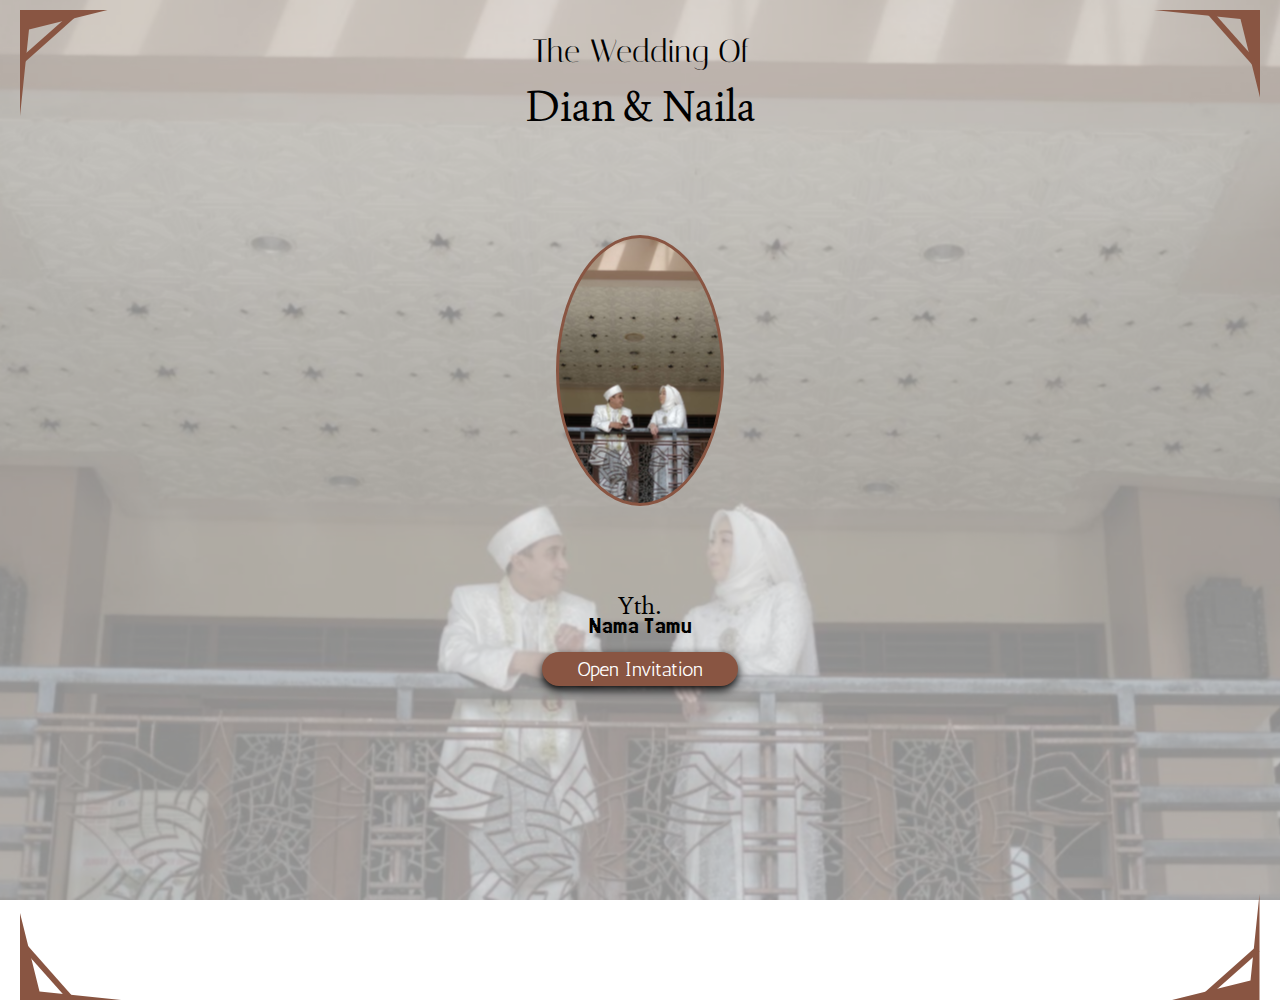
<file: index.html>
<!DOCTYPE html>
<html lang="en">
<head>
    <meta charset="UTF-8">
    <meta name="viewport" content="width=device-width, initial-scale=1.0">
    <title>Undangan Pernikahan</title>
    <link rel="stylesheet" href="page/style.css">
    <link href="https://fonts.googleapis.com/css2?family=Italiana&display=swap" rel="stylesheet">
    <link href="https://fonts.googleapis.com/css2?family=Joan&display=swap" rel="stylesheet">
    <link href="https://fonts.googleapis.com/css2?family=Jersey+20&display=swap" rel="stylesheet">
    <link href="https://fonts.googleapis.com/css2?family=Antic&display=swap" rel="stylesheet">

</head>
    <img src="aset/Group-1-bingkai.svg" alt="bingkai-1" class="bingkai-1">
    <img src="aset/Group-2-bingkai.svg" alt="bingkai-2" class="bingkai-2">
    <img src="aset/Group-3-bingkai.svg" alt="bingkai-3" class="bingkai-3">
    <img src="aset/Group-4-bingkai.svg" alt="bingkai-4" class="bingkai-4">
   
   <div class="cover">
    <div class="container-p1">
    <p>The Wedding Of</p>
</div>

    <div class="container-p2">
    <p>Dian & Naila</p>
</div>
</div>

<div class="foto-mempelai">
    <Img src="aset/foto-mempelai.svg" alt="foto-mempelai" class="foto-mempelai">
</div>

<div class="container-1">
    <P>Yth.</P>
</div>
<div class="container-2">
    <p>Nama Tamu</p>
</div>

<div class="button-oi">
    <a href="page/opening.html"><button class="btn-1">Open Invitation</button></a>
</div>
</body>
</html>
</file>
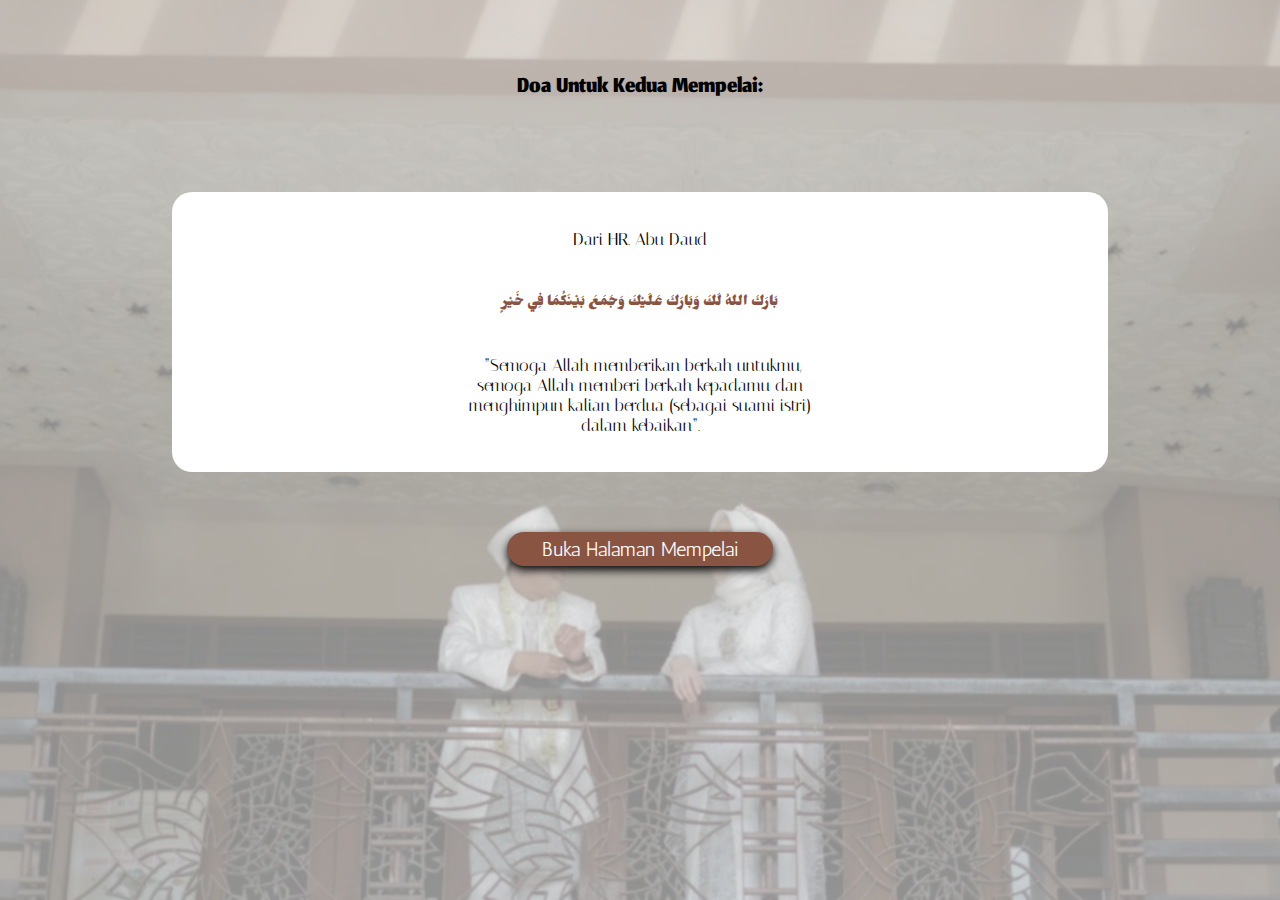
<file: page/opening.html>
<!DOCTYPE html>
<html lang="en">
<head>
    <meta charset="UTF-8">
    <meta name="viewport" content="width=device-width, initial-scale=1.0">
    <title>Acara</title>
    <link rel="stylesheet" href="../page/style.css">
    <link href="https://fonts.googleapis.com/css2?family=Italiana&display=swap" rel="stylesheet">
    <link href="https://fonts.googleapis.com/css2?family=Instrument+Serif:ital@0;1&display=swap" rel="stylesheet">
    <link href="https://fonts.googleapis.com/css2?family=Jomhuria&display=swap" rel="stylesheet">
    <link href="https://fonts.googleapis.com/css2?family=Antic&display=swap" rel="stylesheet">
</head>
<body>
    <p class="doa">Doa Untuk Kedua Mempelai:</p>
    <div class="containeracara">
    <div class="jfbjdsf">
        <P class="dari">Dari HR. Abu Daud</P>
        <P class="hadis">بَارَكَ اللهُ لَكَ وَبَارَكَ عَلَيْكَ وَجَمَعَ بَيْنَكُمَا فِي خَيْرٍ</P>
        <p class="arti"> ”Semoga Allah memberikan berkah untukmu,<br> semoga Allah memberi berkah kepadamu dan<br> menghimpun kalian berdua (sebagai suami istri)<br> dalam kebaikan”.</p>
</div>
</div>
<div class="buton-acara">
    <a href="../page/btn-opening.html"><button class="btn-opening">Buka Halaman Mempelai</button> </a>
</div>
</body>
</html>
</file>
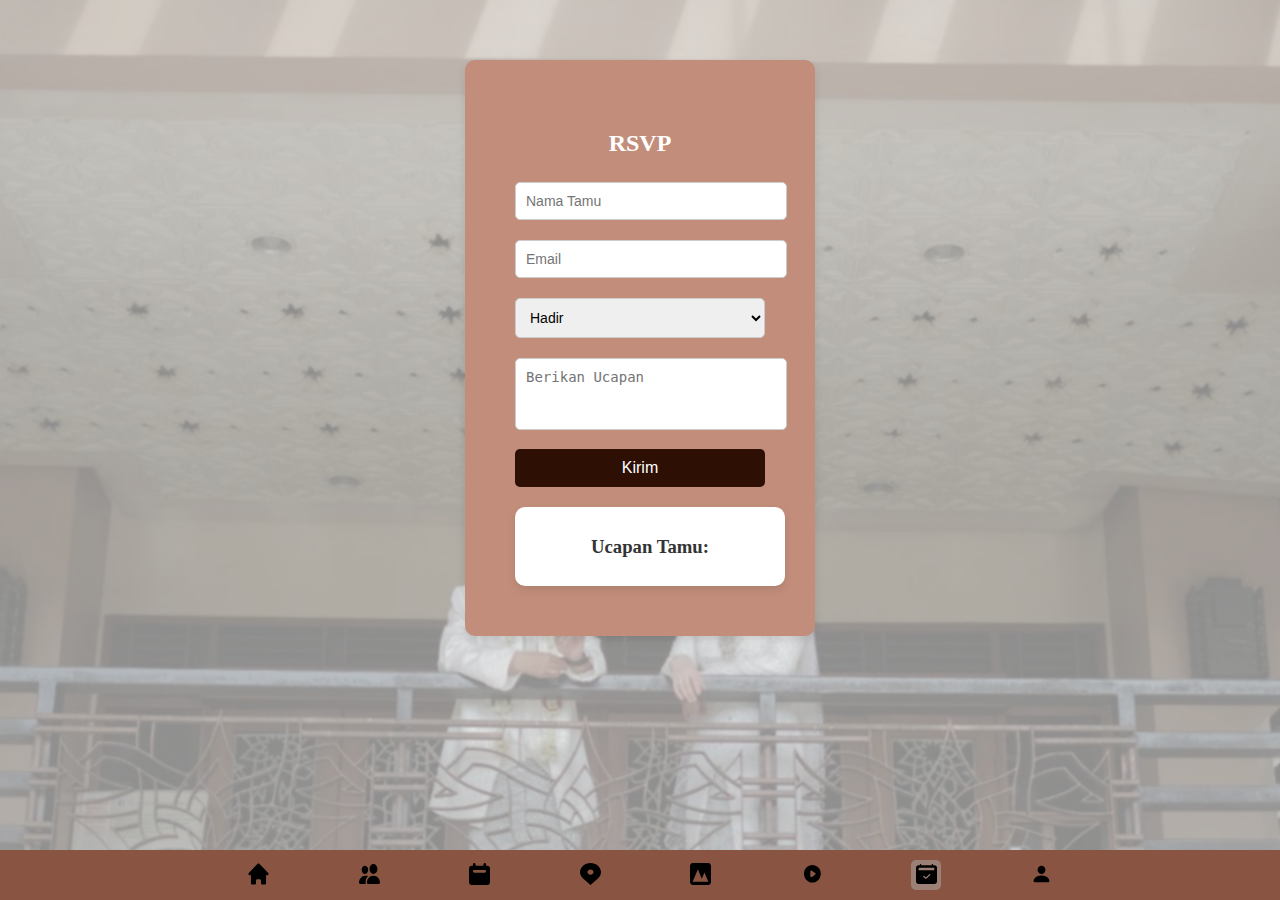
<file: page/rsvp.html>
<!DOCTYPE html>
<html lang="en">
<head>
    <meta charset="UTF-8">
    <meta name="viewport" content="width=device-width, initial-scale=1.0">
    <title>RSVP</title>
    <link rel="stylesheet" href="../page/style.css">
</head>
<body>
    <div class="container-rsvp">
    <div class="form-container">
        <form class="rsvp-form" id="rsvpForm">
            <h2>RSVP</h2>
            <div class="input-group">
                <label for="nama">Nama Tamu</label>
                <input type="text" id="nama" name="nama" placeholder="Nama Tamu" required>
            </div>
            <div class="input-group">
                <label for="email">Email</label>
                <input type="email" id="email" name="email" placeholder="Email" required>
            </div>
            <div class="input-group">
                <label for="kehadiran">Konfirmasi Kehadiran</label>
                <select id="kehadiran" name="kehadiran" required>
                    <option value="hadir">Hadir</option>
                    <option value="tidak_hadir">Tidak Hadir</option>
                    <option values="mungkin_hadir">Mungkin Hadir</option>
                </select>
            </div>
            <div class="input-group">
                <label for="ucapan">Berikan Ucapan</label>
                <textarea id="ucapan" name="ucapan" placeholder="Berikan Ucapan" required></textarea>
            </div>
            <button class="button-rsvp">Kirim</button>
        </form>

        <div class="ucapan-container">
            <h3>Ucapan Tamu:</h3>
            <ul id="ucapanList"></ul>
        </div>
    </div>
</div>
<footer>
    <a href="../index.html"> <img src="../aset/Vector-home.svg" alt="cover" class="icon"></a>
    <a href="../page/btn-opening.html"><img src="../aset/ikon cover.svg" alt="home" class="icon"></a>
    <a href="acara.html"><img src="../aset/vector-acara.svg" alt="acara" class="icon"></a>
    <a href="lokasi.html"><img src="../aset/vector-lokasi.svg" alt="lokasi" class="icon"></a>
    <a href="galery.html"><img src="../aset/vector-galery.svg" alt="galery"  class="icon"></a>
    <a href="video.html"><img src="../aset/vector-video.svg" alt="video"   class="icon"></a>
    <div class="pilih"><img src="../aset/logo rsvp.svg" alt="rsvp" class="icon-choose"></div>
    <a href="penutup.html"><img src="../aset/vector-penutup.svg" alt="penutup" class="icon"></a>
</footer>
    <script src="script.js"></script>
</body>
</html>
</file>
<file: page/style.css>
body {
    background-image: url(../aset/foto\ putih.png);
    background-repeat: no-repeat;
    background-position: center center;
    background-size:cover;
    margin: 0;
    padding: 0;
    height: 100%;
    background-attachment:fixed;
    z-index: -3;
}

@keyframes fadeIn {
    0% {
        opacity: 0;
        transform: translateY(20px);
    }
    100% {
        opacity: 1;
        transform: translateY(0);
    }
    
}

.cover {
    margin-top: -100px;
}

.container-p1{
    margin-top: 100px;
    display: flex;
    justify-content: center;
    font-family: 'Italiana';
    font-size: 32px;
    z-index: 2;
    color: black;
    animation: fadeIn 2s ease-in-out forwards;
}

.container-p2{
    margin-top: -65px;
    display: flex;
    justify-content: center;
    font-size: 42px;
    font-family: 'Joan';
    z-index: 2;
    color: black;
    animation: fadeIn 2s forwards;
}

.container-1 {
    display: flex;
    justify-content: center;
    font-family: 'joan';
    font-size: 24px;
    margin-bottom: -55px;
    z-index: 2;
    animation: fadeIn 3s forwards;
}

.container-2 {
    display: flex;
    justify-content: center;
    font-family: 'jersey 20';
    font-size: 24px;
    margin-top: 0px;
    z-index: 2;
    animation: fadeIn 4s forwards;
}

.button-oi {
    text-align: center;
    z-index: 2;
}

.btn-1 {
    margin-top: -75px;
    background-color: #895542;
    color: white;
    font-family: 'antic';
    font-size: 20px;
    box-shadow: 0 4px 10px black;
    text-decoration: none;
    border: none;
    display: inline-block;
    border-radius: 50px;
    padding-top: 5px;
    padding-bottom: 5px;
    padding-right: 35px;
    padding-left: 35px;
    z-index: 2;
    animation: fadeIn 5s forwards;
}

.btn-1:hover{
    background-color: #663c2c;
}

@media  (max-width: 768px) {
    body {
        background-position: center center;
        background-size: cover;
    }

    .foto-mempelai {
        height: 300px;
        margin-top: 100px;
    }
    .rekaman{
        margin-top: 50px;
        display: flex;
        flex-direction: column;
        justify-content: center;
        width: 50% ;
        height: 200px;
        position: center center;
    }

    .container {
        width: 95%;
    }

    .prev, .next {
        font-size: 14px;
        padding: 8px;
      }
    
      .caption-container {
        font-size: 12px;
      }

      .musik {
        width: 100%;
      }

      .container-penutup {
        width: 80%;
        padding: 15px;
    }
    .designer {
        font-size: 32px;
    }
    .srh {
        font-size: 18px;
    }
    .notelp {
        font-size: 16px;
    }
    .sosmed {
        font-size: 14px;
    }
}

@media (max-width: 1000px) {
    .container-penutup {
        width: 80%;
    }

    .container-foto {
        width: 150%;
        height: 40vh;
    }
    .container {
        width: 200%;
    }

    .prev, .next {
        font-size: 10px;
        padding: 10px;
      }
    
      .caption-container {
        font-size: 20px;
      }


}

@media (max-width: 480px) {
    .container {
      width: 100%; 
    }
  
    .column {
      width: 100%; 
    }
  
    .prev, .next {
      font-size: 12px; 
      padding: 6px;
    }
  
    .caption-container {
      font-size: 10px;
    }

    container-penutup {
        width: 90%;
        padding: 10px;
        margin: 20px auto;
    }
    .designer {
        font-size: 28px;
    }
    .srh {
        font-size: 16px;
    }
    .notelp {
        font-size: 14px;
    }
    .sosmed {
        font-size: 12px;
    }
  }

.gambar-1 {
    margin-top: 70px;
    padding-bottom: 10px;
    display: flex;
    justify-content: center;
    animation: fadeIn 1s forwards;
}

.nama-pr {
    margin-top: -5px;
    display: flex;
    justify-content: center;
    font-family: 'arizonia';
    font-size: 32px;
    color: black;
    z-index: 2;
    animation: fadeIn 2s forwards;
}

.putri {
    margin-top: -35px;
    text-align: center;
    display: flex;
    justify-content: center;
    font-family: 'charm';
    font-size: 16px;
    animation: fadeIn 2s forwards;
}

.dan {
    margin: 70px 0;
    display: flex;
    justify-content: center;
    font-family: 'italiana';
    font-size: 40px;
    animation: fadeIn 3s forwards;
}

.gambar-2 {
    margin-top: 70px;
    display: flex;
    justify-content: center;
    animation:  fadeIn 4s forwards;
}

.nama-lk {
    margin-top: -5px;
    display: flex;
    justify-content: center;
    font-family: 'arizonia';
    font-size: 32px;
    color: black;
    z-index: 2;
    animation: fadeIn 2s forwards; 
}

.putra {
    margin-top: -35px;
    text-align: center;
    display: flex;
    justify-content: center;
    font-family: 'charm';
    font-size: 16px;
    animation: fadeIn 2s forwards;
    padding-bottom: 90px;
}

footer {
    height: 30px;
    padding-top: 50px;
    display: flex;
    flex-direction: row;
    flex-wrap: nowrap;
    justify-content: center;
    gap: 7%;
    width: 100%;
    bottom: 0px;
    left: 0px;
    padding: 10px;
    position: fixed;
    background-color: #895542;
    animation: fadeIn 0s forwards;
    border-radius: 10;
    z-index: 1;
}

.icon {
    width: 21px;
    height: 22px;
    padding-top: 3px;
    padding-bottom: 3px;
}

.icon-choose {
    width: 21px;
    height: 22px;
    padding-top: 3px;
    padding-bottom: 3px;
}

.icon:hover {
    background-color: white;
    border-radius: 5px;
    width: 21px;
    height: 22px;
}

.pilih {
    background-color: #9b8076;
    border-radius: 5px;
    width: 30px;
    height: 30px;
    display: grid;
    justify-content: center;
}

.bingkai-2{
    position: absolute;
    top: 10px;
    right: 20px;
    animation: fadeIn 2s ease-in-out forwards;
    z-index: 1;
}
.bingkai-1{
    position: absolute;
    top: 10px;
    left: 20px;
    animation: fadeIn 2s ease-in-out forwards;
    z-index: 1;
}
.bingkai-3{
    position: absolute;
    bottom: -100px;
    left: 20px;
    animation: fadeIn 2s ease-in-out forwards;
    z-index: 1;
}
.bingkai-4{
    position: absolute;
    bottom: -100px;
    right: 20px;
    animation: fadeIn 2s ease-in-out forwards;
    z-index: 1;
}

.salam {
    text-align: center;
    display: flex;
    justify-content: center;
    font-family: 'jockey one';
    font-size: 20px;
    color: #895542;
    animation: fadeIn 2s forwards;
    z-index: 1;
}

.pembuka {
    text-align: center;
    display: flex;
    justify-content: center;
    font-family: 'anta';
    font-size: 13px;
    animation: fadeIn 2s forwards;
    color: #895542;
    z-index: 1;
}

footer img {
    width: 50px;
    height: auto;
}

.foto-mempelai {
    margin: 30px 0;
    align-items: center;
    display: flex;
    justify-content: center;
    animation: fadeIn 1s forwards;
}

.jfbjdsf {
    border-radius: 20px;
    padding: 20px;
    margin-top: 50px;
    width: 70%;
    text-align: center;
    display: flex;
    justify-content: center;
    flex-direction: column;
    background-color: white;
}

.doa {
    margin-top: 70px;
    display: flex;
    justify-content: center;
    font-size: 36px;
    font-family: 'jomhuria';
    z-index: 1;
    animation: fadeIn 2s forwards;
}

.dari {
    display: flex;
    justify-content: center;
    font-family: 'italiana';
    font-size: 17px;
    animation: fadeIn 2s forwards;
    z-index: 1;
}

.hadis {
    text-align: center;
    display: flex;
    justify-content: center;
    font-family: 'jomhuria';
    font-size: 24px;
    color: #895542;
    z-index: 1;
    animation: fadeIn 2s ease forwards ;
}

@keyframes flipin {
    0% {
        opacity: 0;
        transform: rotateY('90deg');
    }
    100% {
        opacity: 1;
        transform: rotateY('0deg');
    }
}

.arti {
    text-align: center;
    display: flex;
    justify-content: center;
    font-family: 'italiana';
    font-size: 17px;
    animation: fadeIn 2s forwards;
    z-index: 1;
}

.buton-acara {
    text-align: center;
    z-index: 2;
    left: 50%;
    margin-top: 70px;
}

.btn-opening {
    margin-top: -50px;
    background-color: #895542;
    color: white;
    font-family: 'antic';
    font-size: 20px;
    box-shadow: 0 4px 10px black;
    text-decoration: none;
    border: none;
    display: inline-block;
    border-radius: 50px;
    padding-top: 5px;
    padding-bottom: 5px;
    padding-right: 35px;
    padding-left: 35px;
    z-index: 2;
    animation: fadeIn 3s forwards;
}

.akad {
    display: flex;
    justify-content: center;
    font-size: 50px;
    font-family: 'allura';
    color: #895542;
    z-index: 1;
    margin-bottom: -40px;
    padding-bottom: 30px;
    animation: fadeIn 3s forwards;
}

.tanggal-1 {
    display: flex;
    justify-content: center;
    text-align: center;
    font-family: 'antic';
    font-size: 15px;
    animation: fadeIn 4s forwards;
    padding-bottom: 20px;
    margin-top: 50px;
    z-index: 1;
}

.jam-1 {
    display: flex;
    justify-content: center;
    text-align: center;
    font-family: 'antic';
    font-size: 15px;
    animation: fadeIn 4s forwards;
    margin-top: -20px;
    padding-bottom: 10px;
    z-index: 1;
}

.alamat-1 {
    display: flex;
    justify-content: center;
    text-align: center;
    font-family: 'antic';
    font-size: 13px;
    animation: fadeIn 4s forwards;
    margin-top: -10px;
    padding-bottom: 20px;
    z-index: 1;
}

.resepsi {
    margin-bottom: -40px;
    display: flex;
    justify-content: center;
    font-family: 'allura';
    font-size: 55px;
    color: #895542;
    padding-bottom: 30px;
    z-index: 1;
    animation: fadeIn 3s forwards;
}

.tanggal-2 {
    display: flex;
    justify-content: center;
    text-align: center;
    font-family: 'antic';
    font-size: 15px;
    animation: fadeIn 4s forwards;
    margin-top: 50px;
    padding-bottom: 20px;
    z-index: 1;
}

.jam-2 {
    display: flex;
    justify-content: center;
    text-align: center;
    font-family: 'antic';
    font-size: 15px;
    animation: fadeIn 4s forwards;
    margin-top: -20px;
    padding-bottom: 10px;
    z-index: 1;
}

.alamat-2 {
    display: flex;
    justify-content: center;
    text-align: center;
    font-family: 'antic';
    font-size: 13px;
    animation: fadeIn 4s forwards;
    margin-top: -10px;
    padding-bottom: 20px;
    z-index: 1;
}

.btn-acara:hover {
    background-color: #663c2c;
    z-index: 1;
}

.map {
    margin: 65px 0;
    display: flex;
    justify-content: center;
    font-size: 40px;
    font-family: 'italiana';
    color: #895542;
    animation: fadeIn 2s forwards;
    z-index: 1;
}

.count-down {
    color:#663c2c;
    display: flex;
    justify-content: center;
    font-size: 40px;
    font-family: 'allura';
    animation: fadeIn 3s forwards;
    z-index: 1;
}

.resepsi-1 {
    display: flex;
    justify-content: center;
    font-size: 50px;
    margin: 20px 0;
    font-family: 'italianno';
    animation: fadeIn 1s forwards;
    z-index: 1;
}
.mapssssss iframe{
    display: inline-block;
    align-self: center;
    position: relative;
    width: 70%;
    top: 0;
    left: 0;
    height: 300px;
}

.mapssssss {
    padding: 5px;
    margin-bottom: 50px;
    display: flex;
    flex-direction: column;
    justify-content: center;
    height: 400px;
    z-index: 999;
    position: relative;
}

iframe {
    pointer-events: auto;
}

.text {
    margin-bottom: 120px;
    text-align: center;
    display: flex;
    justify-content: center;
    font-size: 20px;
    font-family: 'italiana';
    animation: fadeIn 2s forwards;
    z-index: 1;
}

.unlm {
    margin-top: 50px;
    display: flex;
    justify-content: center;
    font-size: 20px;
    font-family: 'italiana';
    animation: fadeIn 2s forwards;
    z-index: 2;
}

.glry {
    margin-top: 70px;
    display: flex;
    justify-content: center;
    font-size: 64px;
    color: #895542;
    font-family: 'imperial script';
    animation: fadeIn 2s forwards;
    z-index: 1;
}

.story {
    display: flex;
    justify-content: center;
    font-family: 'allura';
    font-size: 44px;
    animation: fadeIn 2s ease-in-out forwards;
}

.containerstory {
  background-color: #9b8076;
  color: white;
  animation: fadeIn 1s ease-in forwards;
}

.gjkgjng {
    margin-top: 50px;
    display: flex;
    justify-content: center;
    font-size: 64px;
    color: #895542;
    font-family: 'imperial script';
    animation: fadeIn 2s forwards;
    z-index: 1;
}

.rekaman {
    width: 75%;
    display: flex;
    justify-content: center;
    border-radius: 20px;
    z-index: 999;
}

.kotak {
    margin-bottom: 70px;
    border-radius: 20px;
    padding: 20px;
    margin-bottom: 50px;
    width: 70%;
    text-align: center;
    display: flex;
    justify-content: center;
    flex-direction: column;
    background-color: white;
    animation: fadeIn 2s forwards;
}

.container-kotak {
    display: flex;
    justify-content: center;
    flex-direction: column;
    align-items: center;
}

.containeracara{
    display: flex;
    justify-content: center;
    flex-direction: column;
    align-items: center;
}

.share {
    display: flex;
    justify-content: center;
    font-size: 25px;
    font-family: 'antic';
}

.diannaila {
   font-size: 30px;
   font-family: 'meow script';
   color: #2D0F04;
   animation: fadeIn 2s forwards;
   margin: 30px 0;
}

.ending {
    margin-top: 90px;
    display: flex;
    justify-content: center;
    font-family: 'marck script';
    font-size: 40px;
    animation: fadeIn 2s forwards;
}

.kata {
    margin-top: 40px;
    text-align: center;
    display: flex;
    justify-content: center;
    font-family: 'inder';
    animation: fadeIn 2s forwards;
}

.hiasan {
    display: flex;
    justify-content: center;
    font-size: 45px;
    color: #895542;
    animation: fadeIn 3s forwards;
}

.ucapan {
    margin-top: 70px;
    display: flex;
    justify-content: center;
    font-size: 36px;
    font-family: 'meow script';
    animation: fadeIn 4s forwards;
}

.kel {
    text-align: center;
    display: flex;
    justify-content: center;
    font-size: 20px;
    font-family: 'charm';
    animation: fadeIn 4s forwards;
}

.love {
    margin-top: 250px;
    display: flex;
    justify-content: center;
    font-size: 40px;
    color: #2D0F04;
    animation: fadeIn 4s forwards;
}


.trsrh {
    text-align: center;
    margin-top: -150px;
    display: flex;
    justify-content: center;
    font-family: 'imperial script';
    font-size: 50px;
    animation: fadeIn 3s forwards;
}

.countdown-container {
    align-items: center;
    text-align: center;
    margin-bottom: 100px;
    border-radius: 20px;
}

.cntdwn {
    align-items: center;
    font-family: 'instrument serif';
    font-size: 16px;
    color: #895542;
    text-align: center;
    display: flex;
    justify-content: center;
    gap: 15px;
    animation: fadeIn 3s forwards;
}

.time {
    background-color: white;
    padding: 15px 1px;
    border-radius: 20px;
    font-size: 24px;
    color:#895542;
    min-width: 80px;
}

.time span {
    display: block;
    font-size: 14px;
    color: #666;
}

.containercountdown-kotak {
    margin: 10px 0;
    border-radius: 20px;
    padding: 20px 30px;
    margin-bottom: 20px;
    width: 50%;
    text-align: center;
    border: #895542;
    box-shadow: #666;
    animation: fadeIn 2s forwards;
}

.container-kotakputih {
    display: flex;
    justify-content: center;
    width: 100%;
}

.akad-nikah {
   padding: 30px;
}

.resepsi-pernikahan {
    padding: 30px;
}

.background-penutup::before{
    position:absolute;
    content: '';
    top: 0;
    bottom: 0;
    width: 100%;
    height: 200%;
    background-size: cover;
    background-color: hwb(0 100% 0% / 0.404) ;
    z-index: 0;
    overflow-x: auto;
}

.background-cover {
    background-image: url(../aset/gambar.jpg);
    background-repeat: no-repeat;
    background-position: center center;
    background-size:cover;
    margin: 0;
    padding: 0;
    height: 100vh;
    z-index: -1;
    background-attachment: fixed;
}

.background-cover::before {
    position:absolute;
    content: '';
    top: 0;
    bottom: 0;
    width: 100%;
    height: 200%;
    background-size: cover;
    background-color: hwb(0 100% 0% / 0.404) ;
    z-index: 0;
    overflow-x: auto;
}


  .background-music {
   display: flex;
   justify-content: left;
   position: fixed;
   z-index: 3;
   bottom: 70px;
   left: 10px;
  }

  .container {
    position: relative;
    width: 70%;
    max-width:100%;
    align-self: center;
    margin: 0 auto;
  }

  .container-foto {
    margin-bottom: 70px;
    width: 100%;
    display: flex;
    flex-direction: row;
    justify-content: center;
    align-items: center;
  }
  
  .mySlides {
    display: none;
  }
  
  .cursor {
    cursor: pointer;
  }
  
  .prev,
  .next {
    cursor: pointer;
    position: absolute;
    top: 40%;
    width: auto;
    padding: 16px;
    margin-top: -50px;
    color: white;
    font-weight: bold;
    font-size: 20px;
    border-radius: 0 3px 3px 0;
    user-select: none;
    -webkit-user-select: none;
    animation: fadeIn 2s forwards;
  }
  
 
  .next {
    right: 0;
    border-radius: 3px 0 0 3px;
  }
  
  
  .prev:hover,
  .next:hover {
    background-color: #7c7673;
    border-radius: 10px;
  }
  
 
  .numbertext {
    color: #f2f2f2;
    font-size: 12px;
    padding: 8px 12px;
    position: absolute;
    top: 0;
  }
  

  .caption-container {
    border-radius: 5px;
    text-align: center;
    background-color: rgb(68, 44, 44);
    padding: 2px 16px;
    color: #faf7f6;
    animation: fadeIn 2s forwards;
  }
  
  .row:after {
    content: "";
    display: table;
    clear: both;
  }
  
  .column {
    border-radius: 5px;
    float: left;
    width: 20%;
    margin-top: 5px;
    animation: fadeIn 3s forwards;
  }
  
  .demo {
    opacity: 0.6;
  }
  
  .active,
  .demo:hover {
    opacity: 1;
  }

  .foto-galeri {
    border-radius: 10px;
    width: 100%;
    max-width: 100%;
    cursor: pointer; 
    animation: fadeIn 2s forwards;
}

  .gambar {
    font-family: 'allura';
  }

  .rawr {
    margin-top: 200px;
  }

  .musik {
    display: flex;
    justify-content: center;
    margin-bottom: 60px;
  }

  .container-penutup {
    margin-bottom: 40px;
    border-radius: 20px;
    padding: 10px;
    width: 315px;
    text-align: center;
    color: #2D0F04;
    background-color: #9b8076;
    box-shadow: 0px 4px 6px rgba(0, 0, 0, 0.1);
    animation: fadeIn 3s ease-in-out forwards;
  }

  .srh, .notelp, .sosmed, .designer {
    display: flex;
    justify-content: center;
    font-family: 'inder';
}


  .srh {
    display: flex;
    justify-content: center;
    font-family: 'inder';
    font-size: 20px;
  }

  .notelp {
    display: flex;
    justify-content: center;
    font-family: 'inder';
    font-size: 17px;
  }

  .sosmed {
    display: flex;
    justify-content: center;
    font-family: 'inder';
    font-size: 16px;
    color: black;
    text-decoration: none;
  }

  .designer {
    justify-content: center;
    display: flex;
    font-family: 'meow script';
    font-size: 40px;
    color: white;
  }


  .container-luar {
    display: flex;
    justify-content: center;
    width: 100%;
  }

  .container-akad {
    border-radius: 10px;
    margin-top: 50px;
    padding: 10px;
    padding-top: -60px;
    padding-bottom: -20px;
    width: 315px;
    text-align: center;
    display: flex;
    justify-content: center;
    flex-direction: column;
    color: #2D0F04;
    background-color:#ddbbae;
    box-shadow: 0px 4px 6px rgba(0, 0, 0, 0.1);
    animation: fadeIn 3s forwards;
  }

  .containerluar-akad {
    justify-content: center;
    display: flex;
  }

  .container-resepsi {
    border-radius: 10px;
    margin-top: 50px;
    padding: 10px;
    padding-top: -100px;
    width: 315px;
    text-align: center;
    display: flex;
    justify-content: center;
    flex-direction: column;
    color: #2D0F04;
    background-color:#ddbbae;
    box-shadow: 0px 4px 6px rgba(0, 0, 0, 0.1);
    animation: fadeIn 3s forwards;
  }

  .containerluar-resepsi {
    justify-content: center;
    display: flex;
  }

  .sosmed:hover {
    color: white;
  }
  

  .mempelai {
    display: flex;
    justify-content: center;
    margin-top: 70px;
    animation: fadeIn 3s forwards;
  }

  .hormat {
    display: flex;
    justify-content: center;
    font-family:'arizonia' ;
    font-size: 30px;
    margin-top: 25px;
    animation: fadeIn 3s forwards;
  }

  .alamat {
    animation: fadeIn 4s forwards;
    color: #2D0F04;
    font-family: 'antic';
    font-size: 20px;
  }

  .alamat:hover {
    color: #2b5594;
  }

  .form-container {
    background-color: #c28e7b;
    padding: 50px;
    border-radius: 10px;
    box-shadow: 0 4px 8px rgba(0, 0, 0, 0.1);
    max-width: 300px;
    margin-top: 10px;
    margin-bottom: 100px; 
    width: 250px;
    animation: fadeIn 2s forwards;
}

.rsvp-form h2 {
    text-align: center;
    margin-bottom: 20px;
    color: white;
}

.input-group {
    margin-bottom: 15px;
}

.input-group label {
    display: none;
}

.input-group input, 
.input-group select, 
.input-group textarea {
    width:250px;
    padding: 10px;
    border-radius: 5px;
    border: 1px solid #ccc;
    font-size: 14px;
    margin-top: 5px;
}

.input-group textarea {
    resize: none;
    height: 50px;
}

.ucapan-container {
    margin-top: 20px;
    background-color: #fff;
    padding: 10px;
    border-radius: 10px;
    box-shadow: 0 4px 8px rgba(0, 0, 0, 0.1);
    max-width: 300px;
    width: 250px;
}

.ucapan-container h3 {
    text-align: center;
    color: #333;
}

#ucapanList {
    list-style-type: none;
    padding: 0;
}

#ucapanList li {
    background-color: #f9f9f9;
    padding: 10px;
    margin-bottom: 10px;
    border-radius: 5px;
    box-shadow: 0 2px 4px rgba(0, 0, 0, 0.1);
}

.container-rsvp {
    display: flex;
    justify-content: center;
    margin-top: 50px;
}

.button-rsvp {
    width: 250px;
    padding: 10px;
    background-color:#2D0F04;
    color: white;
    border: none;
    border-radius: 5px;
    cursor: pointer;
    font-size: 16px;
}

.button-rsvp:hover {
    background-color: #ddbbae;
}

.ucapan-container {
    margin-top: 20px;
    background-color: #fff;
    padding: 10px;
    border-radius: 10px;
    box-shadow: 0 4px 8px rgba(0, 0, 0, 0.1);
    max-width: 300px;
    width: 250px;
}
</file>
